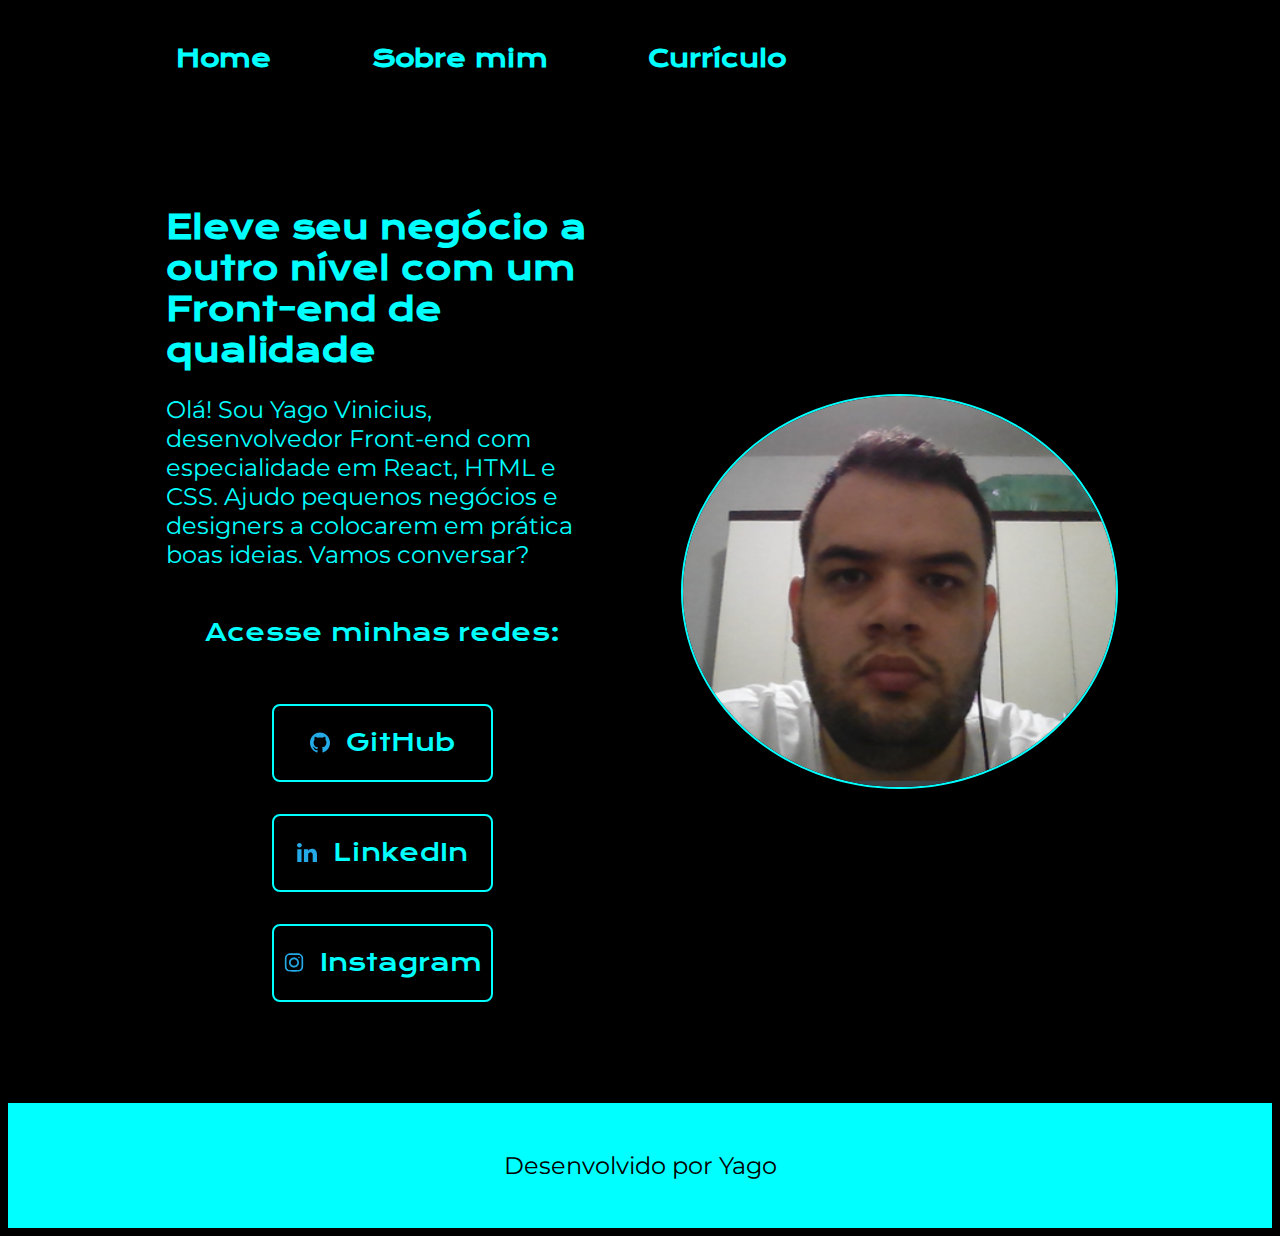
<file: index.html>
<!DOCTYPE html>
<html lang="pt-br">
<head>
    <meta charset="UTF-8">
    <meta name="viewport" content="width=device-width, initial-scale=1.0">
    <link rel="stylesheet" href="style.css">
    <title>Home</title>
</head>
<body>
    <header class="cabecalho">
        <nav class="cabecalho__menu">
        <a class="cabecalho__menu__item" href="index.html">Home</a>
        <a class="cabecalho__menu__item" href="sobre-mim.html">Sobre mim</a>
        <a class="cabecalho__menu__item" href="curriculo.html">Currículo</a>
        </nav>
        
    </header>
    <main class="apresentacao">
       <div class="moldura__texto">
        <div>
            <h1 class="apresentacao__titulo">
                Eleve seu negócio a outro nível com um Front-end de qualidade
            </h1>
            <h3 class="apresentacao__texto">
                Olá! Sou Yago Vinicius, desenvolvedor Front-end com especialidade em React, HTML e CSS. Ajudo pequenos negócios e designers a colocarem em prática boas ideias. Vamos conversar?
            </h3>
           </div>
           
            <div class="apresentacao__texto__links">
                <h3 class="apresentacao__texto__links__texto">
                    Acesse minhas redes:
                </h3>
                <a class="apresentacao__texto__links__botoes" href="https://github.com/NGarageSoft" alt="link github" >
                <img src="image/github-icon.svg" alt="ícone github"> GitHub</a>
                <a class="apresentacao__texto__links__botoes" href="https://www.linkedin.com/in/yago-vinicius-780336288/" alt="">
                   <img src="image/linkedin-icon.svg" alt="ícone linkein"> LinkedIn</a>
                <a class="apresentacao__texto__links__botoes" href="" alt="">
                   <img src="image/instagram-icon.svg" alt="ícone instagram"> Instagram</a>
            </div>
       </div>
        <div class="moldura__img">
            <img class="apresentacao__img" src="image/foto.png" alt="foto pessoal">
        </div>
        
    </main>
    <footer class="rodape">
        <h3 class="rodape__texto">
            Desenvolvido por Yago
        </h3>
    </footer>
</body>
</html>
</file>
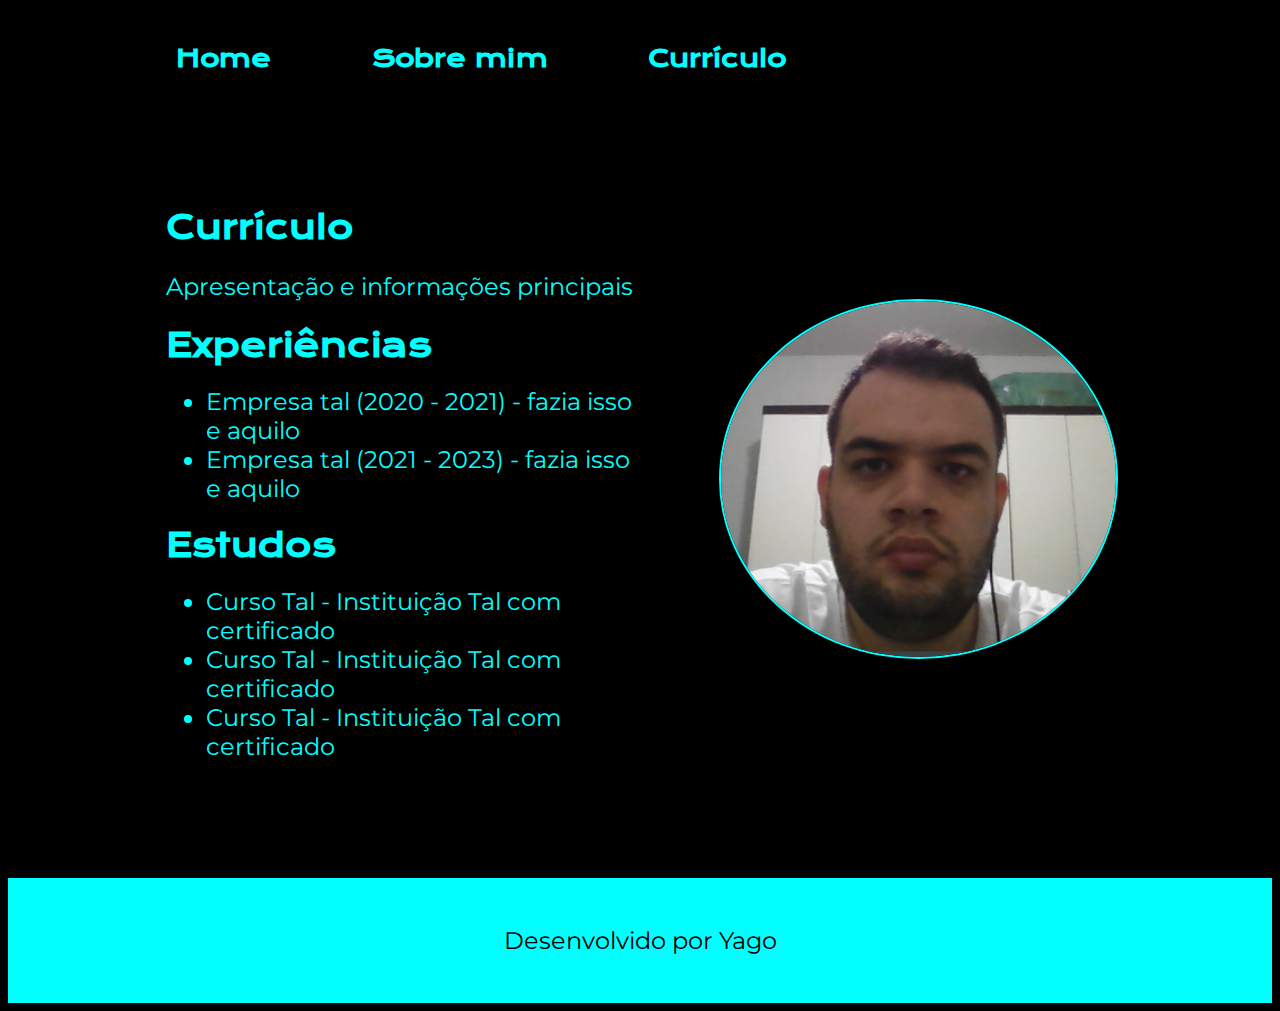
<file: curriculo.html>
<!DOCTYPE html>
<html lang="pt-br">
<head>
    <meta charset="UTF-8">
    <meta name="viewport" content="width=device-width, initial-scale=1.0">
    <link rel="stylesheet" href="style.css">
    <title>Currículo</title>
</head>
<body>
    <header class="cabecalho">
        <nav class="cabecalho__menu">
        <a class="cabecalho__menu__item" href="index.html">Home</a>
        <a class="cabecalho__menu__item" href="sobre-mim.html">Sobre mim</a>
        <a class="cabecalho__menu__item" href="curriculo.html">Currículo</a>
        </nav>
        
    </header>
    <main class="apresentacao">
        <div>
            <h1 class="apresentacao__titulo">
                Currículo
            </h1>
            <h3 class="apresentacao__texto">
                Apresentação e informações principais 
            </h3>
            <h1 class="apresentacao__titulo">
                Experiências
            </h1>
            <ul>
                <li class="apresentacao__texto">
                    Empresa tal (2020 - 2021) - fazia isso e aquilo
                </li>
                <li class="apresentacao__texto">
                    Empresa tal (2021 - 2023) - fazia isso e aquilo
                </li>
            </ul>
            <h1 class="apresentacao__titulo">
                Estudos
            </h1>
            <ul>
                <li class="apresentacao__texto">
                    Curso Tal - Instituição Tal com certificado
                </li>
                <li class="apresentacao__texto">
                    Curso Tal - Instituição Tal com certificado
                </li>
                <li class="apresentacao__texto">
                    Curso Tal - Instituição Tal com certificado
                </li>
            </ul>
        </div>
        <div class="moldura__img">
            <img class="apresentacao__img" src="image/foto.png" alt="foto pessoal">
        </div>
        
    </main>
    <footer class="rodape">
        <h3 class="rodape__texto">
            Desenvolvido por Yago
        </h3>
    </footer>
</body>
</html>
</file>
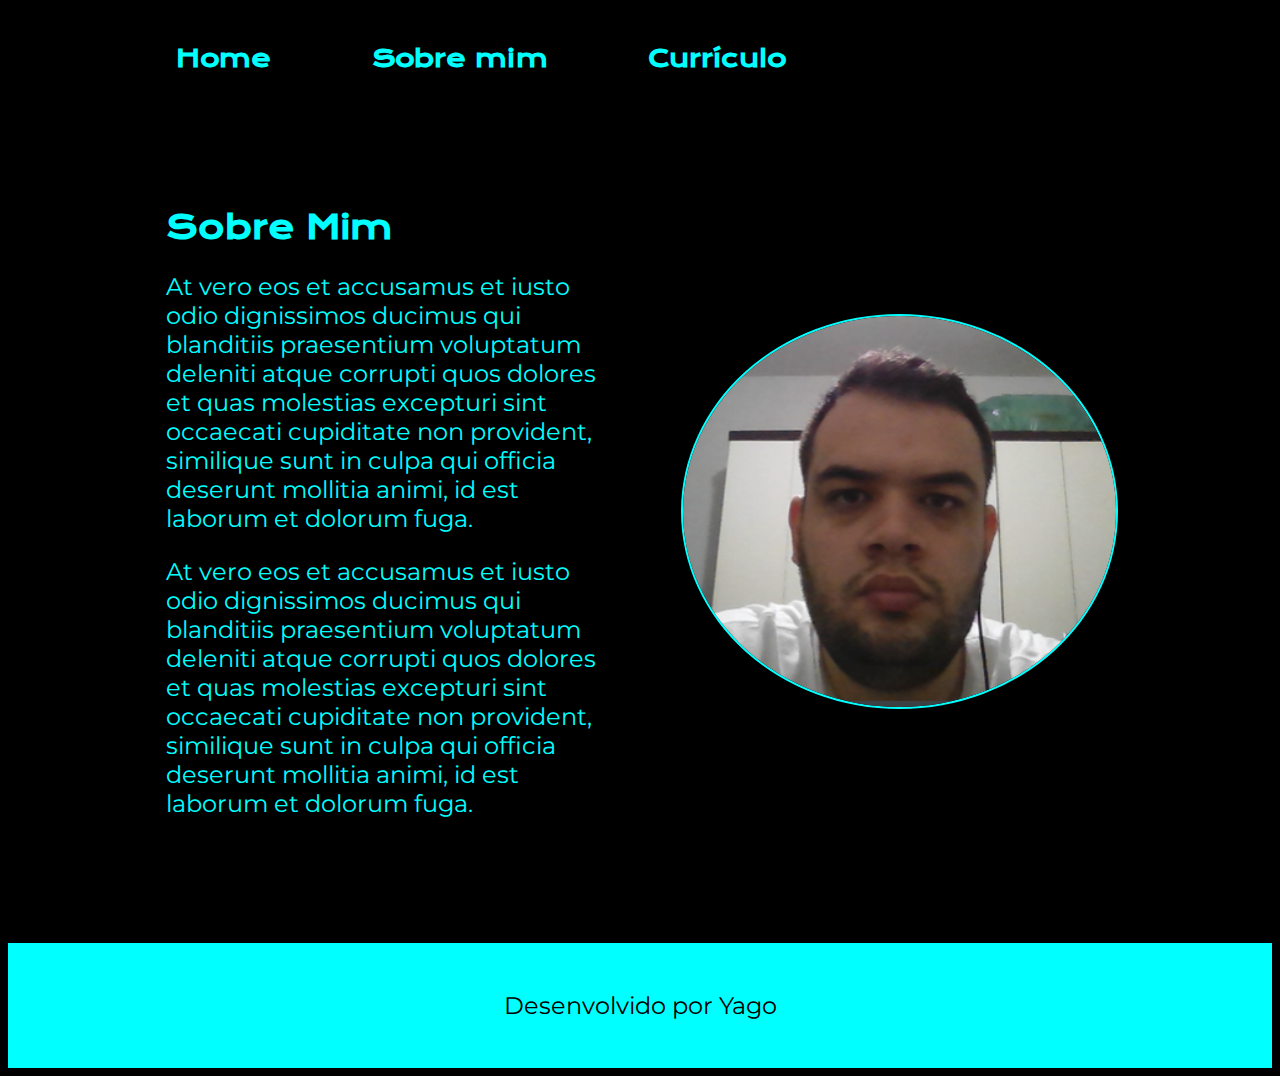
<file: sobre-mim.html>
<!DOCTYPE html>
<html lang="pt-br">
<head>
    <meta charset="UTF-8">
    <meta name="viewport" content="width=device-width, initial-scale=1.0">
    <link rel="stylesheet" href="style.css">
    <title>Sobre mim</title>
</head>
<body>
    <header class="cabecalho">
        <nav class="cabecalho__menu">
        <a class="cabecalho__menu__item" href="index.html">Home</a>
        <a class="cabecalho__menu__item" href="sobre-mim.html">Sobre mim</a>
        <a class="cabecalho__menu__item" href="curriculo.html">Currículo</a>
        </nav>
        
    </header>
    <main class="apresentacao">
        <div class="moldura__texto">
            <h1 class="apresentacao__titulo">
                Sobre Mim
            </h1>
            <h3 class="apresentacao__texto">
                At vero eos et accusamus et iusto odio dignissimos ducimus qui blanditiis praesentium voluptatum deleniti atque corrupti quos dolores et quas molestias excepturi sint occaecati cupiditate non provident, similique sunt in culpa qui officia deserunt mollitia animi, id est laborum et dolorum fuga.
            </h3>
            <h3 class="apresentacao__texto">
                At vero eos et accusamus et iusto odio dignissimos ducimus qui blanditiis praesentium voluptatum deleniti atque corrupti quos dolores et quas molestias excepturi sint occaecati cupiditate non provident, similique sunt in culpa qui officia deserunt mollitia animi, id est laborum et dolorum fuga.
            </h3>
        </div>
        <div class="moldura__img">
            <img class="apresentacao__img" src="image/foto.png" alt="foto pessoal">
        </div>
        

    </main>
    <footer class="rodape">
        <h3 class="rodape__texto">
            Desenvolvido por Yago
        </h3>
    </footer>
</body>
</html>
</file>
<file: style.css>
@import url('https://fonts.googleapis.com/css2?family=Krona+One&display=swap');
@import url('https://fonts.googleapis.com/css2?family=Krona+One&family=Montserrat:ital,wght@0,100..900;1,100..900&display=swap');
:root{
    --fonte-primaria:'Krona One';
    --fonte-secondaria: 'Montserrat'; 
}
body{
    display: flex;
    flex-direction: column;
    background-color: black;
}
.cabecalho{
    font-family: var(--fonte-primaria);
    color: aqua;
    padding: 2% 0% 0% 12.5%;
}
.cabecalho__menu{
    display: flex;
    gap: 80px;
}
.cabecalho__menu__item{
    color: aqua;
    font-family: var(--fonte-primaria);
    font-size: 1.5rem;
    font-weight: 600;
    text-decoration: none;
    padding: 10px;
    transition: .5s;
    border-radius: 20px;
}
.cabecalho__menu__item:hover{
    background-color: aqua;
    color: black;
    transform: scale(90%);
}
.apresentacao{
    display: flex;
    color: aqua;
    padding: 8% 12.5%;
    gap: 82px;
    justify-content: space-between;
    align-items: center;
}
.apresentacao__img{
    border: 2px solid aqua;
    border-radius: 100%;
    width: 100%;
}
.apresentacao__texto{
    font-family: var(--fonte-secondaria);
    font-weight: 400;
    font-size: 1.5rem;
}
.moldura__img{
    width: 50%;
}
.moldura__texto{
    width: 50%;
}
.apresentacao__titulo{
    font-family: var(--fonte-primaria);
}
.apresentacao__texto__links{
    display: flex;
    flex-direction: column;
    align-items: center;
    gap: 32px;
}
.apresentacao__texto__links__botoes{
    border: 2px solid aqua;
    border-radius: 8px;
    color: aqua;
    display: flex;
    font-family: var(--fonte-primaria);
    font-size: 1.5rem;
    font-weight: 400;
    gap: 16px;
    justify-content: center;
    padding: 21.5px 0;
    text-align: center;
    text-decoration: none;
    width: 50%;
    transition: .2s;
}
.apresentacao__texto__links__texto{
    font-family: var(--fonte-primaria);
    font-weight: 400;
    font-size: 1.5rem;
}
.apresentacao__texto__links__botoes:hover{
    background-color: aqua;
    color: black;    
    transform: scale(90%);
    transition: 0,5s;
}
.rodape{
    
    background-color: aqua;
    padding: 24px;
    box-sizing: border-box;
    display: flex;
    justify-content: center;
    
    
}
.rodape__texto{
    font-family: var(--fonte-secondaria);
    font-size:1.5rem;
    font-weight: 400;
}

/* Celulares */
@media (max-width: 430px) {
    :root{
        --fonte-primaria:'Krona One';
        --fonte-secondaria: 'Montserrat'; 
    }
    body{
        display: flex;
        flex-direction: column;
        background-color: black;
    }
    .cabecalho{
        font-family: var(--fonte-primaria);
        color: aqua;
        padding: 2% 0% 0% 5.0%;
    }
    .cabecalho__menu{
        display: flex;
        gap: 0px;
    }
    .cabecalho__menu__item{
        color: aqua;
        font-family: var(--fonte-primaria);
        font-size: small;
        font-weight: 20px;
        text-decoration: none;
        padding: 5px;
        transition: .5s;
        border-radius: 10px;
    }
    .cabecalho__menu__item:hover{
        background-color: aqua;
        color: black;
        transform: scale(90%);
    }
    .apresentacao{
        display: flex;
        color: aqua;
        padding: 8% 12.5%;
        gap: 82px;
        justify-content: space-between;
        align-items: center;
    }
    .apresentacao__img{
        border: 2px solid aqua;
        border-radius: 100%;
        width: 100%;
        
        
    }
    .apresentacao__texto{
        font-family: var(--fonte-secondaria);
        font-weight: 400;
        font-size: small;
    }
    .moldura__img{
        width: 50%;
    }
    .moldura__texto{
        width: 50%;
    }
    .apresentacao__titulo{
        font-family: var(--fonte-primaria);
        font-weight: 100;
        font-size: small;
    }
    .apresentacao__texto__links{
        display: flex;
        flex-direction: column;
        align-items: center;
        gap: 32px;
    }
    .apresentacao__texto__links__botoes{
        border: 2px solid aqua;
        border-radius: 8px;
        color: aqua;
        display: flex;
        font-family: var(--fonte-primaria);
        font-size: smaller;
        font-weight: 400;
        gap: 5px;
        justify-content: center;
        padding: 5px 0;
        text-align: center;
        text-decoration: none;
        width: 50%;
        transition: .2s;
    }
    .apresentacao__texto__links__texto{
        font-family: var(--fonte-primaria);
        font-weight: 400;
        font-size: small;
    }
    .apresentacao__texto__links__botoes:hover{
        background-color: aqua;
        color: black;    
        transform: scale(90%);
        transition: 0,5s;
    }
    .rodape{
        
        background-color: aqua;
        padding: 0px;
        box-sizing: border-box;
        display: flex;
        justify-content: center;
        
        
    }
    .rodape__texto{
        font-family: var(--fonte-secondaria);
        font-size:small;
        font-weight: 400;
    }
}

/* Tablets */
@media (min-width: 431px) and (max-width: 768px) {
    :root{
        --fonte-primaria:'Krona One';
        --fonte-secondaria: 'Montserrat'; 
    }
    body{
        display: flex;
        flex-direction: column;
        background-color: black;
    }
    .cabecalho{
        font-family: var(--fonte-primaria);
        color: aqua;
        padding: 2% 0% 0% 12.5%;
    }
    .cabecalho__menu{
        display: flex;
        gap: 80px;
    }
    .cabecalho__menu__item{
        color: aqua;
        font-family: var(--fonte-primaria);
        font-size: 1.5rem;
        font-weight: 600;
        text-decoration: none;
        padding: 10px;
        transition: .5s;
        border-radius: 20px;
    }
    .cabecalho__menu__item:hover{
        background-color: aqua;
        color: black;
        transform: scale(90%);
    }
    .apresentacao{
        display: flex;
        color: aqua;
        padding: 8% 12.5%;
        gap: 82px;
        justify-content: space-between;
        align-items: center;
    }
    .apresentacao__img{
        border: 2px solid aqua;
        border-radius: 100%;
        width: 100%;
    }
    .apresentacao__texto{
        font-family: var(--fonte-secondaria);
        font-weight: 400;
        font-size: 1.5rem;
    }
    .moldura__img{
        width: 50%;
    }
    .moldura__texto{
        width: 50%;
    }
    .apresentacao__titulo{
        font-family: var(--fonte-primaria);
    }
    .apresentacao__texto__links{
        display: flex;
        flex-direction: column;
        align-items: center;
        gap: 32px;
    }
    .apresentacao__texto__links__botoes{
        border: 2px solid aqua;
        border-radius: 8px;
        color: aqua;
        display: flex;
        font-family: var(--fonte-primaria);
        font-size: 1.5rem;
        font-weight: 400;
        gap: 16px;
        justify-content: center;
        padding: 21.5px 0;
        text-align: center;
        text-decoration: none;
        width: 50%;
        transition: .2s;
    }
    .apresentacao__texto__links__texto{
        font-family: var(--fonte-primaria);
        font-weight: 400;
        font-size: 1.5rem;
    }
    .apresentacao__texto__links__botoes:hover{
        background-color: aqua;
        color: black;    
        transform: scale(90%);
        transition: 0,5s;
    }
    .rodape{
        
        background-color: aqua;
        padding: 24px;
        box-sizing: border-box;
        display: flex;
        justify-content: center;
        
        
    }
    .rodape__texto{
        font-family: var(--fonte-secondaria);
        font-size:1.5rem;
        font-weight: 400;
    }
}
</file>
